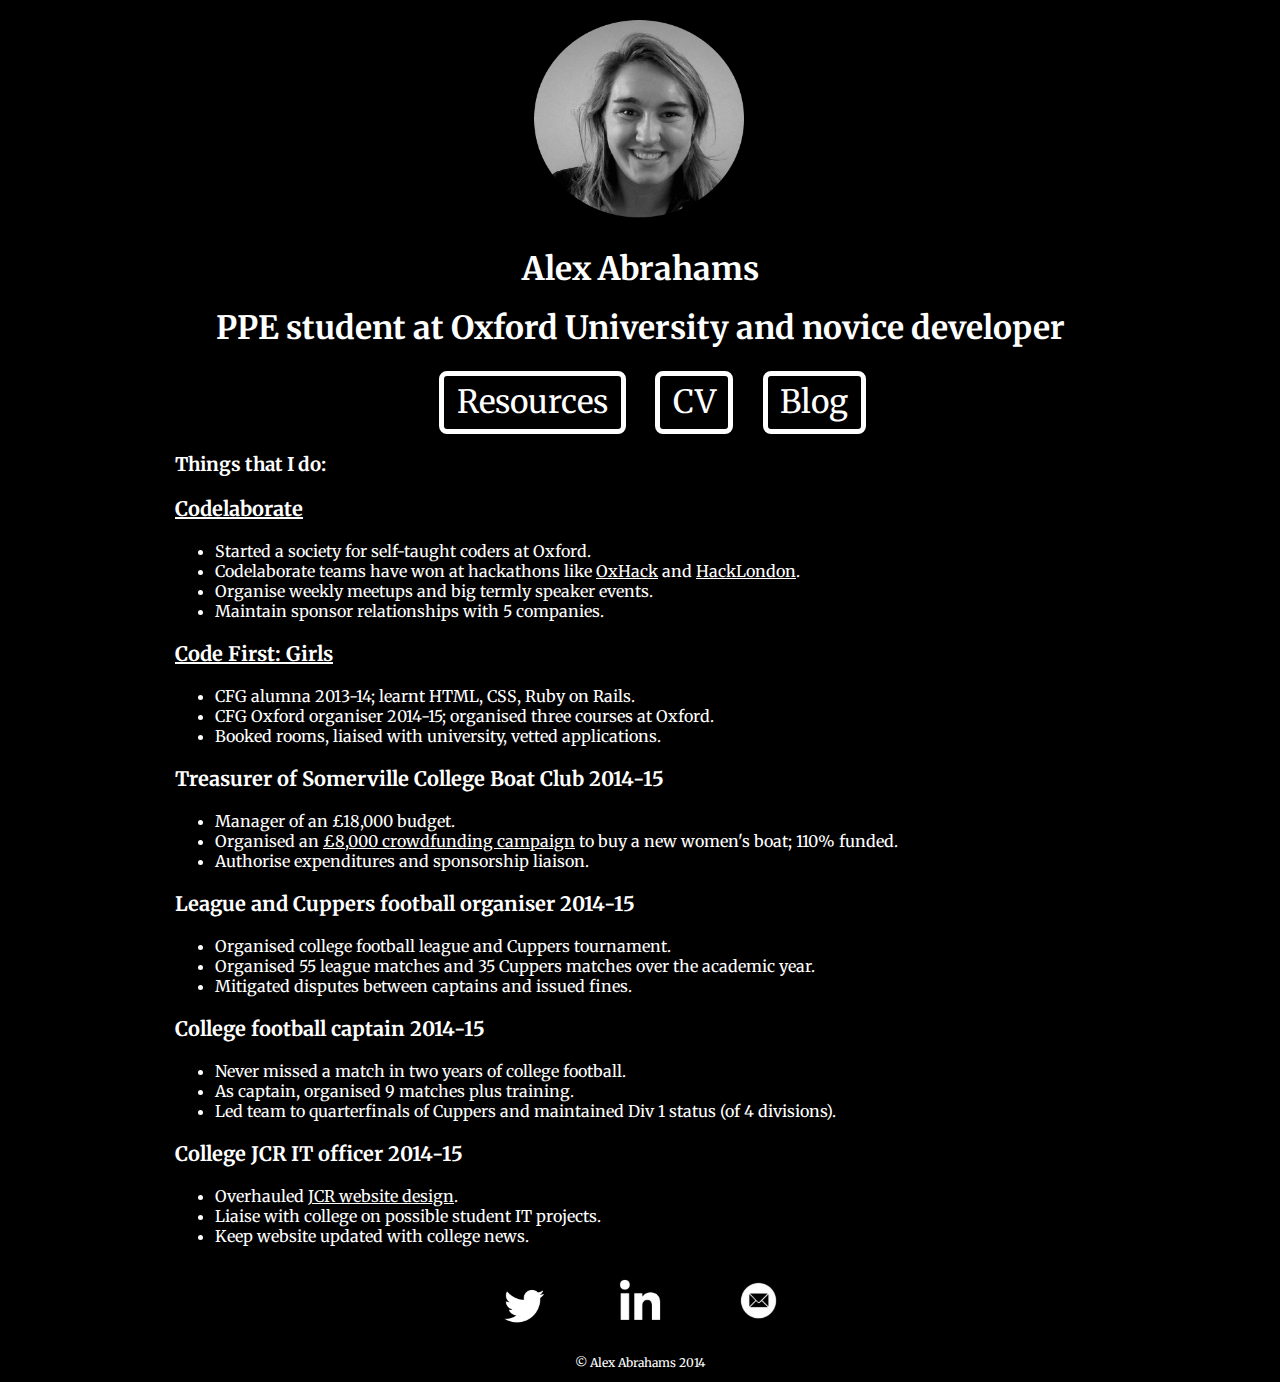
<file: index.html>
<!DOCTYPE html>
<html>
	<head>
		<meta charset="utf-8">
		<meta name="description" content="Alex Abrahams is a novice developer and student at the University of Oxford.">
		<title>Alex Abrahams | Novice Developer | Oxford University student</title>
		<link rel="stylesheet" type="text/css" href="css/main.css">
		<link href='http://fonts.googleapis.com/css?family=Merriweather:400,300,700,700italic' rel='stylesheet' type='text/css'>
		<!-- <link rel="stylesheet" href="css/responsive.css"> -->
    	<meta name="viewport" content="width=device-width, inital-scale=1.0">
    	<link rel="shortcut icon" href="/favicon.ico">
		<link rel="icon" sizes="16x16 32x32 64x64" href="img/favicon.ico">
		<link rel="icon" type="image/png" sizes="196x196" href="img/favicon-196.png">
		<link rel="icon" type="image/png" sizes="160x160" href="img/favicon-160.png">
		<link rel="icon" type="image/png" sizes="96x96" href="img/favicon-96.png">
		<link rel="icon" type="image/png" sizes="64x64" href="img/favicon-64.png">
		<link rel="icon" type="image/png" sizes="32x32" href="img/favicon-32.png">
		<link rel="icon" type="image/png" sizes="16x16" href="img/favicon-16.png">
		<link rel="apple-touch-icon" sizes="152x152" href="img/favicon-152.png">
		<link rel="apple-touch-icon" sizes="144x144" href="img/favicon-144.png">
		<link rel="apple-touch-icon" sizes="120x120" href="img/favicon-120.png">
		<link rel="apple-touch-icon" sizes="114x114" href="img/favicon-114.png">
		<link rel="apple-touch-icon" sizes="76x76" href="img/favicon-76.png">
		<link rel="apple-touch-icon" sizes="72x72" href="img/favicon-72.png">
		<link rel="apple-touch-icon" href="img/favicon-57.png">
		<meta name="msapplication-TileColor" content="#FFFFFF">
		<meta name="msapplication-TileImage" content="img/favicon-144.png">
		<meta name="msapplication-config" content="img/browserconfig.xml">
		<script>
		  (function(i,s,o,g,r,a,m){i['GoogleAnalyticsObject']=r;i[r]=i[r]||function(){
		  (i[r].q=i[r].q||[]).push(arguments)},i[r].l=1*new Date();a=s.createElement(o),
		  m=s.getElementsByTagName(o)[0];a.async=1;a.src=g;m.parentNode.insertBefore(a,m)
		  })(window,document,'script','//www.google-analytics.com/analytics.js','ga');

		  ga('create', 'UA-51940795-1', 'alexabrahams.co.uk');
		  ga('send', 'pageview');

		</script>
	</head>
	<body>
		<header>
			<img src="img/me3.png" id="profile">
			<h1>Alex Abrahams</h1>
			<h2>PPE student at Oxford University and novice developer</h2>
			<div class="button-row">
				<div class="learn">
					<a href="code.html" class="button">Resources</a>
				</div>
				<div class="learn">
					<a href="code.html" class="button">CV</a>
				</div>
				<div class="learn">
					<a href="code.html" class="button">Blog</a>
				</div>
			</div>
		<!-- 	<div class="text">
				<p>Learning to code. Its harder than the 10-year-olds make it look.<br> <br>I started learning to code in October 2013 with <a href="http://www.codefirstgirls.org.uk/" target ="_blank">Code First: Girls</a>, but the truth is that the best source for learning how to create on the web is the web itself. Click on Learning to code to find a list of things that are helping me to make websites and more. I hope they help you as much as they have helped me, and please do get in touch if you find something that could help others!</p>
			</div> -->
			<div class="summary">
				<h3>Things that I do:</h3>
				<p><a href="http://codelaborate.org/" target="blank">Codelaborate</a></p>
					<ul>
						<li>Started a society for self-taught coders at Oxford.</li>
						<li>Codelaborate teams have won at hackathons like <a href="http://oxhack.co.uk/" target="blank">OxHack</a> and <a href="https://hacklondon.org/" target="blank">HackLondon</a>.</li>
						<li>Organise weekly meetups and big termly speaker events.</li>
						<li>Maintain sponsor relationships with 5 companies.</li>
					</ul>
				<p><a href="http://www.codefirstgirls.org.uk/" target="blank">Code First: Girls</a></p>
					<ul>
						<li>CFG alumna 2013-14; learnt HTML, CSS, Ruby on Rails.</li>
						<li>CFG Oxford organiser 2014-15; organised three courses at Oxford.</li>
						<li>Booked rooms, liaised with university, vetted applications.</li>
					</ul>
				<p>Treasurer of Somerville College Boat Club 2014-15</p>
					<ul>
						<li>Manager of an £18,000 budget.</li>
						<li>Organised an <a href="https://somerville.hubbub.net/p/somervillewomensboatclub/">£8,000 crowdfunding campaign</a> to buy a new women's boat; 110% funded.</li>
						<li>Authorise expenditures and sponsorship liaison.</li>
					</ul>
				<p>League and Cuppers football organiser 2014-15</p>
					<ul>
						<li>Organised college football league and Cuppers tournament.</li>
						<li>Organised 55 league matches and 35 Cuppers matches over the academic year.</li>
						<li>Mitigated disputes between captains and issued fines.</li>
					</ul>
				<p>College football captain 2014-15</p>
					<ul>
						<li>Never missed a match in two years of college football.</li>
						<li>As captain, organised 9 matches plus training.</li>
						<li>Led team to quarterfinals of Cuppers and maintained Div 1 status (of 4 divisions).</li>
					</ul>
				<p>College JCR IT officer 2014-15</p>
					<ul>
						<li>Overhauled <a href="http://blogs.some.ox.ac.uk/jcr/">JCR website design</a>.</li>
						<li>Liaise with college on possible student IT projects.</li>
						<li>Keep website updated with college news.</li>
					</ul>
			</div>
			<div class="social_media">
				<a href="https://twitter.com/AlexAbes94" target="blank"><img src="img/twitter2.png" id="twitter"></a>
				<a href="http://www.linkedin.com/pub/alexandra-abrahams/61/658/843" target="blank"><img src="img/linkedin2.png" id="linkedin"></a>
				<a href="mailto:alexcabrahams@gmail.com"><img src="img/mail.png" id="mail"></a>
			</div>
		</header>
		<footer>
			<p>&copy; Alex Abrahams 2014</p>
		</footer>
	</body>
</html>
</file>
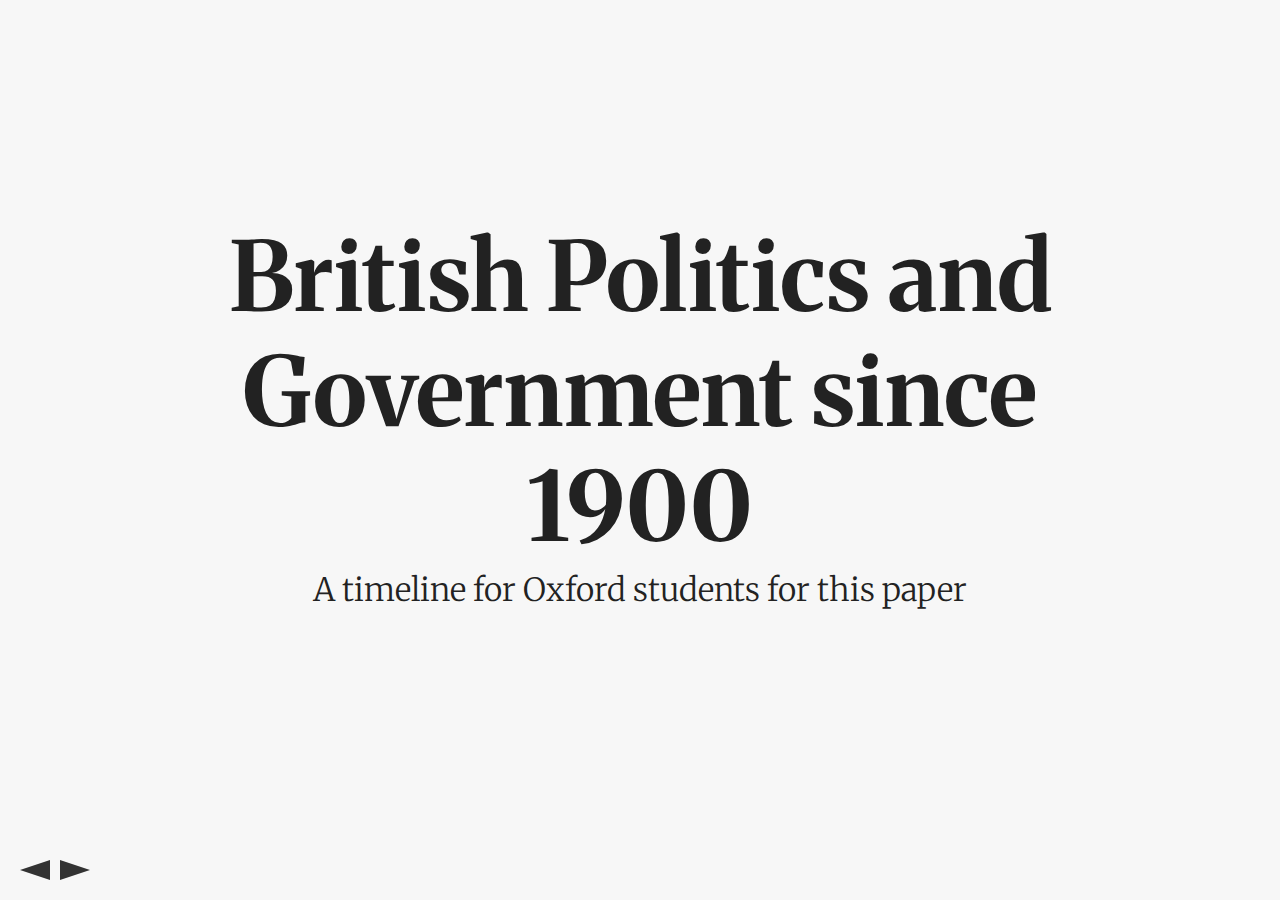
<file: timeline.html>
<!doctype html>
<html>
  <head>
    <meta charset="utf-8">
    <meta name="viewport" content="width=device-width, initial-scale=1.0, maximum-scale=1.0, user-scalable=0">
    <title>WWC London + Coderwave Slides</title>
    <link rel="stylesheet" type="text/css" href="css/timeline.css">
    <link href='http://fonts.googleapis.com/css?family=Merriweather:400,300,700,700italic' rel='stylesheet' type='text/css'>
    <!-- <link rel="stylesheet" href="css/responsive.css"> -->
      <meta name="viewport" content="width=device-width, inital-scale=1.0">
      <link rel="shortcut icon" href="/favicon.ico">
    <link rel="icon" sizes="16x16 32x32 64x64" href="img/favicon.ico">
    <link rel="icon" type="image/png" sizes="196x196" href="img/favicon-196.png">
    <link rel="icon" type="image/png" sizes="160x160" href="img/favicon-160.png">
    <link rel="icon" type="image/png" sizes="96x96" href="img/favicon-96.png">
    <link rel="icon" type="image/png" sizes="64x64" href="img/favicon-64.png">
    <link rel="icon" type="image/png" sizes="32x32" href="img/favicon-32.png">
    <link rel="icon" type="image/png" sizes="16x16" href="img/favicon-16.png">
    <link rel="apple-touch-icon" sizes="152x152" href="img/favicon-152.png">
    <link rel="apple-touch-icon" sizes="144x144" href="img/favicon-144.png">
    <link rel="apple-touch-icon" sizes="120x120" href="img/favicon-120.png">
    <link rel="apple-touch-icon" sizes="114x114" href="img/favicon-114.png">
    <link rel="apple-touch-icon" sizes="76x76" href="img/favicon-76.png">
    <link rel="apple-touch-icon" sizes="72x72" href="img/favicon-72.png">
    <link rel="apple-touch-icon" href="img/favicon-57.png">
    <meta name="msapplication-TileColor" content="#FFFFFF">
    <meta name="msapplication-TileImage" content="img/favicon-144.png">
    <meta name="msapplication-config" content="img/browserconfig.xml">
  </head>

<body>
  <div class="progress">
    <div class="progress-bar"></div>
  </div>

  <div id="wrapper">
      <section class="slide">
        <h1>British Politics and Government since 1900</h1>
        <h2>A timeline for Oxford students for this paper</h2>
      </section>
      <section class="slide">
        <h1>The 19th century</h1>
      </section>
      <section class="slide">
        <div class="h_line"></div>
      </section>

    <div class="controls">
      <div class="arrow prev"></div>
      <div class="arrow next"></div>
    </div>

  <script type="text/javascript">
    /**
   * Takes the last slide and places it at the front.
   */
  function goBack() {
    var wrapper = document.querySelector('#wrapper');
    var lastSlide = wrapper.lastChild;
    while (lastSlide != null && lastSlide.nodeType !== 1) {
      lastSlide = lastSlide.previousSibling;
    }

    wrapper.removeChild(lastSlide);
    wrapper.insertBefore(lastSlide, wrapper.firstChild);

    setCurrentProgress();
    updateURL();
  }

  /**
   * Takes the first slide and places it at the end.
   */
  function goForward() {
    var wrapper = document.querySelector('#wrapper');
    var firstSlide = wrapper.firstChild;
    while (firstSlide != null && firstSlide.nodeType !== 1) {
      firstSlide = firstSlide.nextSibling;
    }

    wrapper.removeChild(firstSlide);
    wrapper.appendChild(firstSlide);

    setCurrentProgress();
    updateURL();
  }

  /**
   * Updates the current URL to include a hashtag of the current page number.
   */
  function updateURL() {
    window.history.replaceState({} , null, '#' + currentPage());
  }

  /**
   * Returns the current page number of the presentation.
   */
  function currentPage() {
    return document.querySelector('#wrapper .slide').dataset.page;
  }

  /**
   * Returns a NodeList of each .slide element.
   */
  function allSlides() {
    return document.querySelectorAll('#wrapper .slide');
  }

  /**
   * Give each slide a "page" data attribute.
   */
  function setPageNumbers() {
    var wrapper = document.querySelector('#wrapper');
    var pages   = wrapper.querySelectorAll('section');
    var page;

    for (var i = 0; i < pages.length; ++i) {
      page = pages[i];
      page.dataset.page = i;
    }
  }

  /**
   * Set the current progress indicator.
   */
  function setCurrentProgress() {
    var wrapper = document.querySelector('#wrapper');
    var progressBar = document.querySelector('.progress-bar');

    if (progressBar !== null) {
      var pagesNumber    = wrapper.querySelectorAll('section').length;
      var currentNumber  = parseInt(currentPage());
      var currentPercent = pagesNumber === 1 ? 100 : 100 * currentNumber / (pagesNumber - 1);
      progressBar.style.width = currentPercent.toString() + '%';
    }
  }

  /**
   * Go to the specified page of content.
   */
  function goToPage(page) {
    // Try to find the target slide.
    var targetSlide = document.querySelector('#wrapper .slide[data-page="' + page + '"]');

    // If it actually exists, go forward until we find it.
    if (targetSlide) {
      var numSlides = allSlides().length;

      for (var i = 0; currentPage() != page && i < numSlides; i++) {
        goForward();
      }
    }
  }

  window.onload = function () {

    // Give each slide a "page" data attribute.
    setPageNumbers();

    // If the location hash specifies a page number, go to it.
    var page = window.location.hash.slice(1);
    if (page) goToPage(page);

    document.onkeydown = function (e) {
      var kc = e.keyCode;

      // left, down, H, J, backspace - BACK
      // up, right, K, L, space, enter - FORWARD
      if (kc == 37 || kc == 40 || kc == 8 || kc == 72 || kc == 74) {
        goBack();
      } else if (kc == 38 || kc == 39 || kc == 13 || kc == 32 || kc == 75 || kc == 76) {
        goForward();
      }
    }

    if (document.querySelector('.next') && document.querySelector('.prev')) {
      document.querySelector('.next').onclick = function (e) {
        e.preventDefault();
        goForward();
      }

      document.querySelector('.prev').onclick = function (e) {
        e.preventDefault();
        goBack();
      }
    }

  }

  </script>

  </body>
</html>
</file>
<file: css/main.css>
/*FOR ALL PAGES*/

body {
	font-family: 'Merriweather', 'sans-serif';
	background-color: black;
	color: #FFFFFF;
}

#profile {
	max-width: 250px;
	max-height: 235px;
	display: block;
	margin-left: auto;
	margin-right: auto;
}

h1, h2 {
	font-size: 32px;
	color: #FFFFFF;
	line-height: 32px;
	text-align: center;
}

.learn {
	display: inline;
	margin-left: 2%;
}

.button-row {
/*	margin-left: 20%;
	margin-right: 20%;*/
	display: block;
	text-align: center;
}

/*SOCIAL MEDIA BUTTONS*/

.social_media img {
	max-width: 50px;
	max-height: 55px;
	margin-bottom: 1%;
	margin-top: 1%;
}

.social_media {
	max-width: 1500px;
	text-align: center;
}

#twitter {
	margin-left: 10%;
	margin-right: 5%;
}

#linkedin {
	margin-right: 5%;
}

#mail {
	margin-right: 10%;
}

/*LEARN TO CODE BUTTON*/

.learn {
	text-align: center;
}

.button {
	border-radius: 8px;
	background: rgba(215,215,215,0.00);
	border: 5px solid #FFFFFF;
	font-size: 2em;
	color: #FFFFFF;
	line-height: 2em;
	text-decoration: none;
	text-align: center;
	/*padding: 2px 5px 2px 5px;*/
	padding: 0.5% 1% 0.5% 1%;
}

.button:active {
	border: 20px;
}

a, a:visited {
	color: #FFFFFF;
	text-decoration: underline;
}

/*PARAGRAPH*/

.text {
	max-width: 940px;
	display: block;
	margin-left: auto;
	margin-right: auto;
}

.text p {
	color: #FFFFFF;
	text-align: center;
	margin-top: 40px;
}

/*SUMMARY*/

.summary {
	max-width: 930px;
	display: block;
	margin-left: auto;
	margin-right: auto;
}

.summary p {
	font-size: 20px;
	font-weight: bold;
}

/*FOOTER*/

footer {
	margin-top: 5px;
	margin-bottom: 5px;
}

footer p {
	color: #FFFFFF;
	text-align: center;
	font-size: 12px;
}

/*RESOURCES PAGE*/

.row a {
	font-size: 20px;
}

.row {
	margin-bottom: 10px;
	padding-left: 3%;
	margin-right: 2%;
}

.intro p {
	font-size: 20px;
	text-align: center;
	margin-top: 5px;
}
</file>
<file: css/timeline.css>
body {
  font-family: 'Merriweather', Helvetica, Arial, sans-serif;
  color: #222;
  background-color: #f7f7f7;
  font-size: 100%;
}

#wrapper {
  width: 850px;
  height: 600px;
  overflow: hidden;
  margin: 80px auto 0 auto;
}

.hline { 
  width: 100%; 
  height: 1px; 
  background: #FFFFFF;
}

/* styles for print layout */
#wrapper.nohide {
  overflow: auto;
  height: auto;
  box-shadow: none;
}

#wrapper.nohide .slide {
  margin-bottom: 30px;
}
/* /styles */

.slide {
  width: auto;
  height: 540px;
  padding: 30px;
  font-weight: 200;
  font-size: 200%;
  line-height: 1.375;
}

.controls {
  position: absolute;
  bottom: 20px;
  left: 20px;
}

.controls .arrow {
  width: 0; height: 0;
  border: 30px solid #333;
  float: left;
  margin-right: 30px;

  -webkit-touch-callout: none;
  -webkit-user-select: none;
  -khtml-user-select: none;
  -moz-user-select: none;
  -ms-user-select: none;
  user-select: none;
}

.controls .prev {
  border-top-color: transparent;
  border-bottom-color: transparent;
  border-left-color: transparent;

  border-left-width: 0;
  border-right-width: 50px;
}

.controls .next {
  border-top-color: transparent;
  border-bottom-color: transparent;
  border-right-color: transparent;

  border-left-width: 50px;
  border-right-width: 0;
}

.controls .prev:hover {
  border-right-color: #888;
  cursor: pointer;
}

.controls .next:hover {
  border-left-color: #888;
  cursor: pointer;
}

.slide h1 {
  font-size: 300%;
  line-height: 1.2;
  text-align: center;
  margin: 170px 0 0;
}

.slide h2 {
  font-size: 100%;
  line-height: 1.2;
  margin: 5px 0;
  text-align: center;
  font-weight: 200;
}

.slide h3 {
  font-size: 140%;
  line-height: 1.2;
  border-bottom: 1px solid #aaa;
  margin: 0;
  padding-bottom: 15px;
}

.slide ul {
  padding: 20px 0 0 60px;
  font-weight: 200;
  line-height: 1.375;
}

.slide .author h1.name {
  font-size: 170%;
  font-weight: 200;
  text-align: center;
  margin-bottom: 30px;
}

.slide .author h3 {
  font-weight: 100;
  text-align: center;
  font-size: 95%;
  border: none;
}

a {
  text-decoration: none;
  color: #44a4dd;
}

a:hover {
  color: #66b5ff;
}

pre {
  font-size: 60%;
  line-height: 1.3;
}

code {
  background-color: #e7e7e7;
}

pre > code {
  background-color: inherit;
}

.progress {
  position: fixed;
  top: 0; left: 0; right: 0;
  height: 3px;
}

.progress-bar {
  width: 0%;
  height: 3px;
  background-color: #b4b4b4;

  -webkit-transition: width 0.1s ease-out;
  -moz-transition: width 0.1s ease-out;
  -o-transition: width 0.1s ease-out;
  transition: width 0.1s ease-out;
}

@media (max-width: 850px) {
  #wrapper {
    width: auto;
  }

  body {
    font-size: 70%;
  }

  img {
    width: 100%;
  }

  .slide h1 {
    margin-top: 120px;
  }

  .controls .prev, .controls .prev:hover {
    border-right-color: rgba(135, 135, 135, 0.5);
  }

  .controls .next, .controls .next:hover {
    border-left-color: rgba(135, 135, 135, 0.5);
  }
}

@media (max-width: 480px) {
  body {
    font-size: 50%;
    overflow: hidden;
  }

  #wrapper {
    margin-top: 10px;
    height: 340px;
  }

  .slide {
    padding: 10px;
    height: 340px;
  }

  .slide h1 {
    margin-top: 50px;
  }

  .slide ul {
    padding-left: 25px;
  }
}

/*
github.com style (c) Vasily Polovnyov <vast@whiteants.net>
*/

pre code {
  display: block; padding: 0.5em;
  color: #333;
}

pre .comment,
pre .template_comment,
pre .diff .header,
pre .javadoc {
  color: #998;
  font-style: italic
}

pre .keyword,
pre .css .rule .keyword,
pre .winutils,
pre .javascript .title,
pre .nginx .title,
pre .subst,
pre .request,
pre .status {
  color: #333;
  font-weight: bold
}

pre .number,
pre .hexcolor,
pre .ruby .constant {
  color: #099;
}

pre .string,
pre .tag .value,
pre .phpdoc,
pre .tex .formula {
  color: #d14
}

pre .title,
pre .id {
  color: #900;
  font-weight: bold
}

pre .javascript .title,
pre .lisp .title,
pre .clojure .title,
pre .subst {
  font-weight: normal
}

pre .class .title,
pre .haskell .type,
pre .vhdl .literal,
pre .tex .command {
  color: #458;
  font-weight: bold
}

pre .tag,
pre .tag .title,
pre .rules .property,
pre .django .tag .keyword {
  color: #000080;
  font-weight: normal
}

pre .attribute,
pre .variable,
pre .lisp .body {
  color: #008080
}

pre .regexp {
  color: #009926
}

pre .class {
  color: #458;
  font-weight: bold
}

pre .symbol,
pre .ruby .symbol .string,
pre .lisp .keyword,
pre .tex .special,
pre .prompt {
  color: #990073
}

pre .built_in,
pre .lisp .title,
pre .clojure .built_in {
  color: #0086b3
}

pre .preprocessor,
pre .pi,
pre .doctype,
pre .shebang,
pre .cdata {
  color: #999;
  font-weight: bold
}

pre .deletion {
  background: #fdd
}

pre .addition {
  background: #dfd
}

pre .diff .change {
  background: #0086b3
}

pre .chunk {
  color: #aaa
}

body {
  font-family: 'Merriweather', Helvetica, Arial, sans-serif;
  color: #222;
  background-color: #f7f7f7;
  font-size: 100%;
}

#wrapper {
  width: 950px;
  height: 600px;
  overflow: hidden;
  margin: 20px auto 0 auto;
}

/* styles for print layout */
#wrapper.nohide {
  overflow: auto;
  height: auto;
  box-shadow: none;
}

#wrapper.nohide .slide {
  margin-bottom: 30px;
}
/* /styles */

.slide {
  width: auto;
  height: 540px;
  padding: 30px;
  font-weight: 200;
  font-size: 200%;
  line-height: 1.375;
}

.controls {
  position: absolute;
  bottom: 20px;
  left: 20px;
}

.controls .arrow {
  width: 0; height: 0;
  border: 10px solid #333;
  float: left;
  margin-right: 10px;

  -webkit-touch-callout: none;
  -webkit-user-select: none;
  -khtml-user-select: none;
  -moz-user-select: none;
  -ms-user-select: none;
  user-select: none;
}

.controls .prev {
  border-top-color: transparent;
  border-bottom-color: transparent;
  border-left-color: transparent;

  border-left-width: 0;
  border-right-width: 30px;
}

.controls .next {
  border-top-color: transparent;
  border-bottom-color: transparent;
  border-right-color: transparent;

  border-left-width: 30px;
  border-right-width: 0;
}

.controls .prev:hover {
  border-right-color: #888;
  cursor: pointer;
}

.controls .next:hover {
  border-left-color: #888;
  cursor: pointer;
}

.slide h1 {
  font-size: 300%;
  line-height: 1.2;
  text-align: center;
  margin: 170px 0 0;
}

.slide h2 {
  font-size: 100%;
  line-height: 1.2;
  margin: 5px 0;
  text-align: center;
  font-weight: 200;
}

.slide h3 {
  font-size: 140%;
  line-height: 1.2;
  border-bottom: 1px solid #aaa;
  margin: 0;
  padding-bottom: 15px;
}

.slide ul {
  padding: 20px 0 0 60px;
  font-weight: 200;
  line-height: 1.375;
}

.slide .author h1.name {
  font-size: 170%;
  font-weight: 200;
  text-align: center;
  margin-bottom: 30px;
}

.slide .author h3 {
  font-weight: 100;
  text-align: center;
  font-size: 95%;
  border: none;
}

a {
  text-decoration: none;
  color: #44a4dd;
}

a:hover {
  color: #66b5ff;
}

pre {
  font-size: 70%;
  line-height: 1.3;
}

code {
  background-color: #e7e7e7;
}

pre > code {
  background-color: inherit;
}

.progress {
  position: fixed;
  top: 0; left: 0; right: 0;
  height: 3px;
}

.progress-bar {
  width: 0%;
  height: 3px;
  background-color: red;

  -webkit-transition: width 0.1s ease-out;
  -moz-transition: width 0.1s ease-out;
  -o-transition: width 0.1s ease-out;
  transition: width 0.1s ease-out;
}

@media (max-width: 850px) {
  #wrapper {
    width: auto;
  }

  body {
    font-size: 70%;
  }

  img {
    width: 100%;
  }

  .slide h1 {
    margin-top: 120px;
  }

  .controls .prev, .controls .prev:hover {
    border-right-color: rgba(135, 135, 135, 0.5);
  }

  .controls .next, .controls .next:hover {
    border-left-color: rgba(135, 135, 135, 0.5);
  }
}

@media (max-width: 480px) {
  body {
    font-size: 50%;
    overflow: hidden;
  }

  #wrapper {
    margin-top: 10px;
    height: 340px;
  }

  .slide {
    padding: 10px;
    height: 340px;
  }

  .slide h1 {
    margin-top: 50px;
  }

  .slide ul {
    padding-left: 25px;
  }
}
</file>
